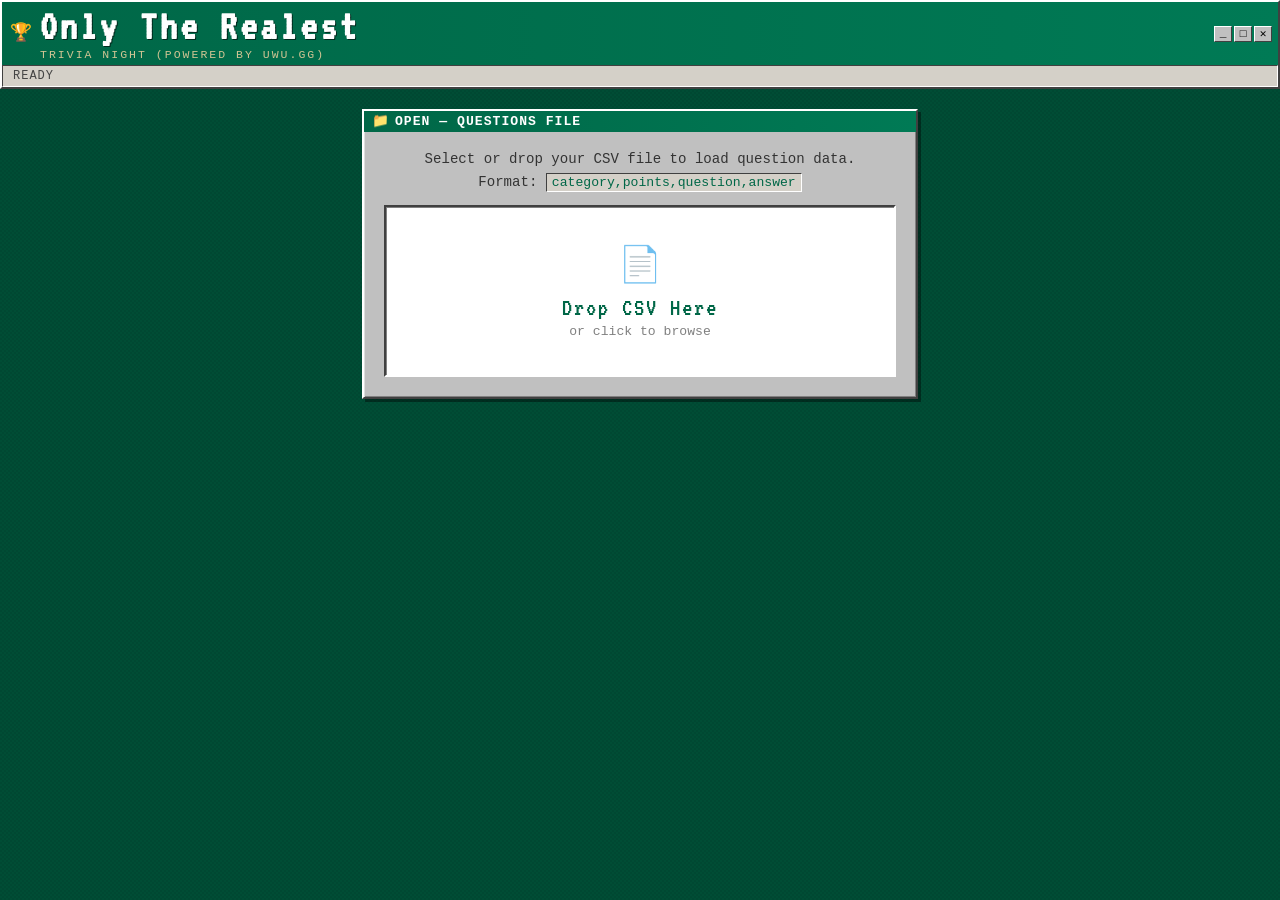
<file: jeopardy.html>
<!DOCTYPE html>
<html lang="en">
<head>
<meta charset="UTF-8">
<meta name="viewport" content="width=device-width, initial-scale=1.0">
<title>Point Collectors Trivia Night</title>
<link rel="icon" type="image/svg+xml" href="data:image/svg+xml,%3Csvg xmlns='http://www.w3.org/2000/svg' viewBox='0 0 32 32'%3E%3Crect width='32' height='32' fill='%23006747'/%3E%3Ctext x='16' y='19' font-family='serif' font-size='11' font-weight='bold' text-anchor='middle' fill='%23cfc493' transform='rotate(38,16,16)'%3EOTR%3C/text%3E%3C/svg%3E">
<link href="https://fonts.googleapis.com/css2?family=VT323&display=swap" rel="stylesheet">
<style>
/* ── DESIGN TOKENS ───────────────────────────────────── */
:root {
  /* Windows 95 grays */
  --g:      #c0c0c0;   /* base gray */
  --g-lo:   #d4d0c8;   /* light gray face */
  --g-hi:   #efefef;   /* hover highlight */
  --b-hi:   #ffffff;   /* bevel bright edge */
  --b-lo:   #404040;   /* bevel dark edge */
  --b-mhi:  #dfdfdf;   /* inner bevel bright */
  --b-mlo:  #808080;   /* inner bevel dark */

  /* USF accent palette */
  --usf-g:  #006747;   /* USF green */
  --usf-gm: #007a55;   /* USF green mid */
  --usf-gd: #004d35;   /* USF green dark (desktop) */
  --usf-au: #cfc493;   /* USF gold */
  --usf-ad: #9e8f50;   /* USF gold dark */

  /* Semantic */
  --black: #000000;
  --red:   #aa2020;
}

/* ── RESET ───────────────────────────────────────────── */
* { box-sizing: border-box; margin: 0; padding: 0; }
button { font-family: inherit; }

/* ── BODY / DESKTOP ──────────────────────────────────── */
body {
  background: var(--usf-gd);
  /* subtle desktop pattern */
  background-image:
    linear-gradient(45deg, rgba(0,0,0,0.06) 25%, transparent 25%),
    linear-gradient(-45deg, rgba(0,0,0,0.06) 25%, transparent 25%),
    linear-gradient(45deg, transparent 75%, rgba(0,0,0,0.06) 75%),
    linear-gradient(-45deg, transparent 75%, rgba(0,0,0,0.06) 75%);
  background-size: 4px 4px;
  background-position: 0 0, 0 2px, 2px -2px, -2px 0;
  font-family: 'Courier New', Courier, monospace;
  color: var(--black);
  min-height: 100vh;
  display: flex;
  flex-direction: column;
  align-items: center;
}

/* ── W95 BEVEL MIXINS (applied inline via shared props) ─ */
/* raised: light top-left, dark bottom-right */
.raised {
  border-width: 2px;
  border-style: solid;
  border-color: var(--b-hi) var(--b-lo) var(--b-lo) var(--b-hi);
  box-shadow: inset 1px 1px 0 var(--b-mhi), inset -1px -1px 0 var(--b-mlo);
}
/* sunken: dark top-left, light bottom-right */
.sunken {
  border-width: 2px;
  border-style: solid;
  border-color: var(--b-lo) var(--b-hi) var(--b-hi) var(--b-lo);
  box-shadow: inset 1px 1px 0 var(--b-mlo), inset -1px -1px 0 var(--b-mhi);
}

/* ── TITLE BAR (reusable) ────────────────────────────── */
.win-titlebar {
  background: linear-gradient(to right, var(--usf-g), var(--usf-gm));
  padding: 3px 4px 3px 8px;
  display: flex;
  align-items: center;
  gap: 6px;
  user-select: none;
  flex-shrink: 0;
}
.win-titlebar-icon { font-size: 0.85rem; line-height: 1; }
.win-titlebar-text {
  flex: 1;
  color: var(--b-hi);
  font-size: 0.82rem;
  font-weight: bold;
  letter-spacing: 1px;
  text-transform: uppercase;
  white-space: nowrap;
  overflow: hidden;
  text-overflow: ellipsis;
}
.win-btn {
  background: var(--g);
  border-width: 1px;
  border-style: solid;
  border-color: var(--b-hi) var(--b-lo) var(--b-lo) var(--b-hi);
  color: var(--black);
  font-family: 'Courier New', monospace;
  font-size: 0.7rem;
  font-weight: bold;
  width: 18px;
  height: 16px;
  cursor: pointer;
  display: flex;
  align-items: center;
  justify-content: center;
  padding: 0;
  flex-shrink: 0;
}
.win-btn:hover { background: var(--b-mhi); }
.win-btn:active {
  border-color: var(--b-lo) var(--b-hi) var(--b-hi) var(--b-lo);
}

/* ── WINDOW PANEL (for screens) ─────────────────────── */
.win-panel {
  background: var(--g);
  border-width: 2px;
  border-style: solid;
  border-color: var(--b-hi) var(--b-lo) var(--b-lo) var(--b-hi);
  box-shadow: inset 1px 1px 0 var(--b-mhi), inset -1px -1px 0 var(--b-mlo),
              3px 3px 0 rgba(0,0,0,0.4);
  width: 100%;
  overflow: hidden;
}
.win-body {
  padding: 16px 20px 20px;
  display: flex;
  flex-direction: column;
  align-items: center;
  gap: 12px;
  width: 100%;
}
.win-body > p {
  color: #333;
  font-size: 0.88rem;
  text-align: center;
  line-height: 1.6;
}
.win-body code {
  background: var(--g-lo);
  border-width: 1px;
  border-style: solid;
  border-color: var(--b-lo) var(--b-hi) var(--b-hi) var(--b-lo);
  padding: 1px 5px;
  font-family: 'Courier New', monospace;
  font-size: 0.82rem;
  color: var(--usf-g);
}

/* ── HEADER ─────────────────────────────────────────── */
header {
  width: 100%;
  flex-shrink: 0;
  /* outer window frame */
  border-width: 2px;
  border-style: solid;
  border-color: var(--b-hi) var(--b-lo) var(--b-lo) var(--b-hi);
  box-shadow: inset 1px 1px 0 var(--b-mhi), inset -1px -1px 0 var(--b-mlo);
  background: var(--g);
}
.header-titlebar {
  background: linear-gradient(to right, var(--usf-g), var(--usf-gm));
  padding: 4px 6px 4px 8px;
  display: flex;
  align-items: center;
  gap: 8px;
}
.header-titlebar-icon { font-size: 1.1rem; line-height: 1; }
.header-titlebar-text { flex: 1; }
.header-titlebar-text h1 {
  font-family: 'VT323', monospace;
  font-size: clamp(1.5rem, 5vw, 2.6rem);
  color: var(--b-hi);
  letter-spacing: 3px;
  text-shadow: 1px 1px 0 rgba(0,0,0,0.6);
  line-height: 1;
}
.header-titlebar-text p {
  font-size: 0.72rem;
  color: var(--usf-au);
  letter-spacing: 2px;
  text-transform: uppercase;
  line-height: 1.2;
}
.header-win-btns {
  display: flex;
  gap: 2px;
  align-items: center;
}
.header-status {
  background: var(--g-lo);
  border-width: 1px;
  border-style: solid;
  border-color: var(--b-lo) var(--b-hi) var(--b-hi) var(--b-lo);
  padding: 3px 10px;
  font-size: 0.75rem;
  color: #444;
  letter-spacing: 1px;
  text-transform: uppercase;
}

/* ── SCOREBOARD ─────────────────────────────────────── */
#scoreboard {
  display: none;
  width: 100%;
  background: var(--g);
  border-bottom: 2px solid var(--b-lo);
  border-top: 1px solid var(--b-mhi);
  padding: 8px 14px;
  justify-content: center;
  gap: 8px;
  flex-wrap: wrap;
  flex-shrink: 0;
}
#scoreboard.visible { display: flex; }

.score-chip {
  display: flex;
  flex-direction: column;
  align-items: center;
  background: var(--g-lo);
  padding: 6px 16px;
  min-width: 88px;
  /* raised */
  border-width: 2px;
  border-style: solid;
  border-color: var(--b-hi) var(--b-lo) var(--b-lo) var(--b-hi);
  box-shadow: inset 1px 1px 0 var(--b-mhi), inset -1px -1px 0 var(--b-mlo);
}
.score-chip.leader {
  background: #1a2200;
  border-color: var(--usf-au);
  box-shadow: 0 0 0 1px var(--usf-ad);
}
.score-chip .sc-name {
  font-size: 0.78rem;
  letter-spacing: 1px;
  color: var(--black);
  text-transform: uppercase;
  font-weight: bold;
}
.score-chip.leader .sc-name { color: var(--usf-au); }
.score-chip .sc-pts {
  font-family: 'VT323', monospace;
  font-size: 2.1rem;
  color: var(--usf-g);
  line-height: 1;
}
.score-chip.leader .sc-pts { color: var(--usf-au); }

/* ── SCREENS ─────────────────────────────────────────── */
.screen {
  display: none;
  flex-direction: column;
  align-items: center;
  padding: 20px 12px;
  width: 100%;
  gap: 0;
}
.screen.active { display: flex; }

/* ── CSV SCREEN ──────────────────────────────────────── */
#csv-screen { max-width: 580px; }

#drop-zone {
  width: 100%;
  background: #ffffff;
  /* sunken */
  border-width: 2px;
  border-style: solid;
  border-color: var(--b-lo) var(--b-hi) var(--b-hi) var(--b-lo);
  box-shadow: inset 1px 1px 0 var(--b-mlo);
  padding: 36px 24px;
  text-align: center;
  cursor: pointer;
  transition: background 0.08s;
}
#drop-zone:hover, #drop-zone.drag-over { background: #ecf5ec; }
.dz-icon { font-size: 2.2rem; margin-bottom: 8px; }
.dz-label {
  font-family: 'VT323', monospace;
  font-size: 1.6rem;
  letter-spacing: 2px;
  color: var(--usf-g);
  margin-bottom: 4px;
}
.dz-sub { color: var(--b-mlo); font-size: 0.82rem; }

#csv-error {
  width: 100%;
  display: none;
  color: var(--red);
  font-size: 0.82rem;
  background: #ffe8e8;
  border-width: 1px;
  border-style: solid;
  border-color: var(--b-lo) var(--b-hi) var(--b-hi) var(--b-lo);
  padding: 8px 12px;
}
#csv-preview {
  display: none;
  width: 100%;
  background: var(--g-lo);
  border-width: 1px;
  border-style: solid;
  border-color: var(--b-lo) var(--b-hi) var(--b-hi) var(--b-lo);
  padding: 10px 14px;
  text-align: left;
}
#csv-preview h3 {
  font-size: 0.8rem;
  font-weight: bold;
  letter-spacing: 1px;
  color: var(--usf-g);
  margin-bottom: 6px;
  text-transform: uppercase;
  border-bottom: 1px solid var(--b-mlo);
  padding-bottom: 4px;
}
.preview-stat { font-size: 0.82rem; color: #333; margin-bottom: 3px; }
.preview-stat span { color: var(--usf-g); font-weight: bold; }

/* ── SETUP SCREEN ────────────────────────────────────── */
#setup-screen { max-width: 480px; }
#player-list { width: 100%; display: flex; flex-direction: column; gap: 5px; }

.player-row {
  display: flex;
  gap: 5px;
  align-items: center;
  animation: slideIn 0.15s ease;
}
@keyframes slideIn {
  from { opacity: 0; transform: translateX(-6px); }
  to   { opacity: 1; transform: translateX(0); }
}
.player-input {
  flex: 1;
  background: #ffffff;
  border-width: 2px;
  border-style: solid;
  border-color: var(--b-lo) var(--b-hi) var(--b-hi) var(--b-lo);
  box-shadow: inset 1px 1px 0 var(--b-mlo);
  color: var(--black);
  font-family: 'Courier New', monospace;
  font-size: 0.95rem;
  padding: 5px 9px;
  outline: none;
}
.player-input:focus { outline: 1px dotted var(--usf-g); outline-offset: -3px; }
.player-input::placeholder { color: #aaa; }

.remove-btn {
  background: var(--g);
  border-width: 2px;
  border-style: solid;
  border-color: var(--b-hi) var(--b-lo) var(--b-lo) var(--b-hi);
  box-shadow: inset 1px 1px 0 var(--b-mhi), inset -1px -1px 0 var(--b-mlo);
  color: var(--black);
  font-family: 'Courier New', monospace;
  font-size: 0.85rem;
  width: 34px;
  height: 32px;
  cursor: pointer;
  flex-shrink: 0;
}
.remove-btn:hover { background: var(--g-hi); }
.remove-btn:active {
  border-color: var(--b-lo) var(--b-hi) var(--b-hi) var(--b-lo);
  box-shadow: inset 1px 1px 0 var(--b-mlo), inset -1px -1px 0 var(--b-mhi);
  padding-top: 1px;
  padding-left: 1px;
}

.action-row { display: flex; gap: 6px; flex-wrap: wrap; justify-content: center; }

/* ── BUTTONS ─────────────────────────────────────────── */
.btn {
  font-family: 'Courier New', monospace;
  font-size: 0.88rem;
  letter-spacing: 1px;
  padding: 5px 16px;
  min-width: 80px;
  background: var(--g);
  border-width: 2px;
  border-style: solid;
  border-color: var(--b-hi) var(--b-lo) var(--b-lo) var(--b-hi);
  box-shadow: inset 1px 1px 0 var(--b-mhi), inset -1px -1px 0 var(--b-mlo);
  cursor: pointer;
  text-transform: uppercase;
  color: var(--black);
  transition: background 0.05s;
}
.btn:hover:not(:disabled) { background: var(--g-hi); }
.btn:active:not(:disabled) {
  border-color: var(--b-lo) var(--b-hi) var(--b-hi) var(--b-lo);
  box-shadow: inset 1px 1px 0 var(--b-mlo), inset -1px -1px 0 var(--b-mhi);
  padding-top: 6px; padding-left: 17px; padding-bottom: 4px; padding-right: 15px;
}
.btn:disabled { color: var(--b-mlo); text-shadow: 1px 1px 0 var(--b-hi); cursor: default; }

.btn-gold  { background: var(--usf-au); }
.btn-gold:hover:not(:disabled) { background: #d8cc9a; }
.btn-ghost { background: var(--g); }
.btn-green { background: var(--usf-g); color: #ffffff; }
.btn-green:hover:not(:disabled) { background: var(--usf-gm); }
.btn-red   { background: #882020; color: #ffffff; }
.btn-red:hover:not(:disabled) { background: #aa2828; }
.btn-dim   { background: var(--g-lo); }
.btn-dd    { background: var(--usf-au); color: var(--black); }
.btn-swap  { background: #5a3a8a; color: #ffffff; }
.btn-swap:hover:not(:disabled) { background: #6a4a9a; }

/* ── FINAL CATEGORY BADGE ────────────────────────────── */
#final-badge {
  display: none;
  background: var(--usf-au);
  color: var(--black);
  font-size: 0.75rem;
  font-weight: bold;
  letter-spacing: 2px;
  text-transform: uppercase;
  padding: 3px 10px;
  border-width: 1px;
  border-style: solid;
  border-color: var(--b-hi) var(--b-lo) var(--b-lo) var(--b-hi);
  margin-bottom: 8px;
  text-align: center;
}

/* ── SWAP SECTION ────────────────────────────────────── */
#swap-section { display: none; }
#swap-player-btns {
  display: flex;
  flex-wrap: wrap;
  gap: 6px;
  justify-content: center;
  margin-bottom: 10px;
}
.swap-player-btn {
  font-family: 'Courier New', monospace;
  font-size: 0.85rem;
  letter-spacing: 1px;
  padding: 6px 16px;
  background: var(--g);
  border-width: 2px;
  border-style: solid;
  border-color: var(--b-hi) var(--b-lo) var(--b-lo) var(--b-hi);
  box-shadow: inset 1px 1px 0 var(--b-mhi), inset -1px -1px 0 var(--b-mlo);
  cursor: pointer;
  text-transform: uppercase;
  color: var(--black);
  min-width: 90px;
  text-align: center;
  line-height: 1.4;
}
.swap-player-btn:hover:not(:disabled) { background: var(--g-hi); }
.swap-player-btn.selected {
  background: #5a3a8a;
  color: #ffffff;
  border-color: var(--b-lo) var(--b-hi) var(--b-hi) var(--b-lo);
  box-shadow: inset 1px 1px 0 var(--b-mlo), inset -1px -1px 0 var(--b-mhi);
}
.swap-player-btn:disabled { color: var(--b-mlo); cursor: default; }
.swap-score {
  display: block;
  font-family: 'VT323', monospace;
  font-size: 1.3rem;
  color: var(--usf-g);
  line-height: 1;
}
.swap-player-btn.selected .swap-score { color: #caa0ff; }

/* ── BOARD ───────────────────────────────────────────── */
#board-container {
  display: none;
  width: 100%;
  max-width: 1400px;
  overflow-x: auto;
  flex-shrink: 0;
  padding: 12px 10px 30px;
}
#board-container.visible { display: block; }

/* board container styled as a window panel */
#board-window {
  background: var(--g);
  border-width: 2px;
  border-style: solid;
  border-color: var(--b-hi) var(--b-lo) var(--b-lo) var(--b-hi);
  box-shadow: inset 1px 1px 0 var(--b-mhi), inset -1px -1px 0 var(--b-mlo),
              3px 3px 0 rgba(0,0,0,0.4);
  overflow: hidden;
}
#board-toolbar {
  background: var(--g-lo);
  border-bottom: 1px solid var(--b-mlo);
  padding: 4px 8px;
  display: flex;
  justify-content: flex-end;
  gap: 6px;
  align-items: center;
}
#board-toolbar-label {
  flex: 1;
  font-size: 0.75rem;
  color: #555;
  letter-spacing: 1px;
  text-transform: uppercase;
}
#board-inner { padding: 8px; }
#board { display: grid; gap: 4px; min-width: 600px; }

.cat-header {
  background: var(--usf-g);
  border-width: 2px;
  border-style: solid;
  border-color: var(--usf-gm) #002e1e #002e1e var(--usf-gm);
  text-align: center;
  padding: 10px 4px;
  font-family: 'VT323', monospace;
  font-size: clamp(0.9rem, 1.5vw, 1.2rem);
  letter-spacing: 1px;
  color: var(--usf-au);
  text-shadow: 1px 1px 0 #000;
}
.cell {
  background: var(--usf-g);
  border-width: 3px;
  border-style: solid;
  border-color: var(--usf-gm) #002e1e #002e1e var(--usf-gm);
  text-align: center;
  padding: 18px 4px;
  font-family: 'VT323', monospace;
  font-size: clamp(1.2rem, 3vw, 2.2rem);
  color: var(--usf-au);
  text-shadow: 1px 1px 0 #000;
  cursor: pointer;
  letter-spacing: 1px;
  user-select: none;
  transition: background 0.06s;
}
.cell:hover:not(.done) {
  background: #004d35;
  border-color: #002e1e var(--usf-gm) var(--usf-gm) #002e1e; /* pressed */
}
.cell.done {
  background: var(--b-mlo);
  border-color: var(--b-lo) var(--b-mhi) var(--b-mhi) var(--b-lo);
  color: var(--g);
  text-shadow: 1px 1px 0 var(--b-lo);
  cursor: pointer;
  opacity: 0.65;
}
.cell.done:hover {
  background: #9a9090;
  opacity: 0.8;
}

/* ── MODAL ───────────────────────────────────────────── */
#modal-overlay {
  display: none;
  position: fixed;
  inset: 0;
  /* W95-style stipple dimming */
  background-color: transparent;
  background-image:
    linear-gradient(45deg, rgba(0,0,0,0.55) 25%, transparent 25%),
    linear-gradient(-45deg, rgba(0,0,0,0.55) 25%, transparent 25%),
    linear-gradient(45deg, transparent 75%, rgba(0,0,0,0.55) 75%),
    linear-gradient(-45deg, transparent 75%, rgba(0,0,0,0.55) 75%);
  background-size: 2px 2px;
  background-position: 0 0, 0 1px, 1px -1px, -1px 0;
  z-index: 100;
  align-items: center;
  justify-content: center;
  padding: 20px;
}
#modal-overlay.open { display: flex; }

#modal {
  background: var(--g);
  border-width: 2px;
  border-style: solid;
  border-color: var(--b-hi) var(--b-lo) var(--b-lo) var(--b-hi);
  box-shadow: inset 1px 1px 0 var(--b-mhi), inset -1px -1px 0 var(--b-mlo),
              4px 4px 0 rgba(0,0,0,0.5);
  max-width: 640px;
  width: 100%;
  max-height: 90vh;
  overflow: hidden;
  display: flex;
  flex-direction: column;
}

#modal-titlebar {
  background: linear-gradient(to right, var(--usf-g), var(--usf-gm));
  padding: 3px 4px 3px 8px;
  display: flex;
  align-items: center;
  gap: 6px;
  flex-shrink: 0;
}
#modal-title {
  flex: 1;
  color: #ffffff;
  font-size: 0.8rem;
  font-weight: bold;
  letter-spacing: 1px;
  text-transform: uppercase;
  white-space: nowrap;
  overflow: hidden;
  text-overflow: ellipsis;
}
#modal-close-btn {
  background: var(--g);
  border-width: 1px;
  border-style: solid;
  border-color: var(--b-hi) var(--b-lo) var(--b-lo) var(--b-hi);
  color: var(--black);
  font-family: 'Courier New', monospace;
  font-size: 0.68rem;
  font-weight: bold;
  width: 18px;
  height: 16px;
  cursor: pointer;
  display: flex;
  align-items: center;
  justify-content: center;
  padding: 0;
  flex-shrink: 0;
}
#modal-close-btn:hover { background: var(--b-mhi); }
#modal-close-btn:active {
  border-color: var(--b-lo) var(--b-hi) var(--b-hi) var(--b-lo);
}

#modal-body {
  padding: 20px 24px 20px;
  overflow-y: auto;
  flex: 1;
  text-align: center;
}

/* ── DD SECTION ─────────────────────────────────────── */
#dd-section { display: none; }
#dd-banner {
  font-family: 'VT323', monospace;
  font-size: clamp(2.5rem, 9vw, 4.8rem);
  color: var(--usf-au);
  letter-spacing: 4px;
  text-shadow: 2px 2px 0 #000, -1px -1px 0 var(--usf-ad);
  line-height: 1;
  margin-bottom: 2px;
}
#dd-cat {
  font-size: 0.75rem;
  font-weight: bold;
  letter-spacing: 3px;
  color: var(--usf-g);
  margin-bottom: 18px;
  text-transform: uppercase;
}
.sublabel {
  font-size: 0.73rem;
  letter-spacing: 2px;
  color: var(--b-mlo);
  margin-bottom: 8px;
  text-transform: uppercase;
}
#dd-player-btns {
  display: flex;
  flex-wrap: wrap;
  gap: 5px;
  justify-content: center;
  margin-bottom: 16px;
}
.dd-player-btn {
  font-family: 'Courier New', monospace;
  font-size: 0.88rem;
  letter-spacing: 1px;
  padding: 5px 16px;
  background: var(--g);
  border-width: 2px;
  border-style: solid;
  border-color: var(--b-hi) var(--b-lo) var(--b-lo) var(--b-hi);
  box-shadow: inset 1px 1px 0 var(--b-mhi), inset -1px -1px 0 var(--b-mlo);
  cursor: pointer;
  text-transform: uppercase;
}
.dd-player-btn:hover { background: var(--g-hi); }
.dd-player-btn.selected {
  background: var(--usf-au);
  border-color: var(--b-lo) var(--b-hi) var(--b-hi) var(--b-lo);
  box-shadow: inset 1px 1px 0 var(--b-mlo), inset -1px -1px 0 var(--b-mhi);
}

#dd-wager-section { display: none; margin-bottom: 16px; }
#dd-wager-range { color: var(--b-mlo); font-size: 0.78rem; margin-bottom: 8px; }
#dd-wager-input {
  background: #ffffff;
  border-width: 2px;
  border-style: solid;
  border-color: var(--b-lo) var(--b-hi) var(--b-hi) var(--b-lo);
  box-shadow: inset 1px 1px 0 var(--b-mlo);
  color: var(--usf-g);
  font-family: 'VT323', monospace;
  font-size: 2.8rem;
  padding: 4px 14px;
  outline: none;
  text-align: center;
  width: 180px;
  letter-spacing: 2px;
}
#dd-wager-input:focus { outline: 1px dotted var(--usf-g); outline-offset: -3px; }
#dd-confirm-area { margin-top: 12px; }

/* ── QUESTION SECTION ───────────────────────────────── */
#question-section { display: none; }

/* horizontal divider (W95 style) */
.win-divider {
  width: 100%;
  height: 0;
  border-top: 1px solid var(--b-mlo);
  border-bottom: 1px solid var(--b-hi);
  margin: 10px 0;
}

#modal-category {
  font-size: 0.72rem;
  font-weight: bold;
  letter-spacing: 3px;
  color: var(--usf-g);
  margin-bottom: 2px;
  text-transform: uppercase;
}
#modal-points {
  font-family: 'VT323', monospace;
  font-size: 3.2rem;
  color: var(--usf-au);
  text-shadow: 1px 1px 0 var(--b-lo);
  margin-bottom: 14px;
  line-height: 1;
}
#modal-question {
  font-size: clamp(1rem, 2.5vw, 1.35rem);
  font-weight: bold;
  line-height: 1.55;
  margin-bottom: 18px;
  color: var(--black);
  min-height: 50px;
}
.answer-label {
  font-size: 0.7rem;
  letter-spacing: 2px;
  color: var(--b-mlo);
  text-transform: uppercase;
  margin-bottom: 4px;
  text-align: left;
  width: 100%;
}
#modal-answer {
  background: #ffffff;
  border-width: 2px;
  border-style: solid;
  border-color: var(--b-lo) var(--b-hi) var(--b-hi) var(--b-lo);
  box-shadow: inset 1px 1px 0 var(--b-mlo);
  padding: 10px 14px;
  font-size: 1rem;
  font-weight: bold;
  color: var(--usf-g);
  margin-bottom: 14px;
  display: none;
  line-height: 1.5;
  text-align: left;
  width: 100%;
}

#point-assign {
  display: none;
  flex-direction: column;
  align-items: center;
  gap: 7px;
  margin-bottom: 14px;
}
#point-assign.visible { display: flex; }
#player-btns { display: flex; flex-wrap: wrap; gap: 5px; justify-content: center; }

.player-award-btn {
  font-family: 'Courier New', monospace;
  font-size: 0.88rem;
  letter-spacing: 1px;
  padding: 5px 16px;
  background: var(--g);
  border-width: 2px;
  border-style: solid;
  border-color: var(--b-hi) var(--b-lo) var(--b-lo) var(--b-hi);
  box-shadow: inset 1px 1px 0 var(--b-mhi), inset -1px -1px 0 var(--b-mlo);
  cursor: pointer;
  text-transform: uppercase;
  color: var(--black);
  transition: background 0.05s;
}
.player-award-btn:hover:not(:disabled) { background: var(--g-hi); }
.player-award-btn.selected {
  background: var(--usf-au);
  border-color: var(--b-lo) var(--b-hi) var(--b-hi) var(--b-lo);
  box-shadow: inset 1px 1px 0 var(--b-mlo), inset -1px -1px 0 var(--b-mhi);
}
.player-award-btn.dd-wagered {
  background: var(--usf-au);
  border-color: var(--b-lo) var(--b-hi) var(--b-hi) var(--b-lo);
  box-shadow: inset 1px 1px 0 var(--b-mlo), inset -1px -1px 0 var(--b-mhi);
  cursor: default;
}
.player-award-btn:disabled { color: var(--b-mlo); cursor: default; }

#modal-actions { display: flex; gap: 6px; justify-content: center; flex-wrap: wrap; margin-top: 4px; }

/* ── MODAL IMAGES ────────────────────────────────────── */
.modal-img {
  max-width: 100%;
  max-height: 280px;
  object-fit: contain;
  display: block;
  margin: 10px auto 0;
  background: #ffffff;
  /* W95 sunken picture-frame border */
  border-width: 2px;
  border-style: solid;
  border-color: var(--b-lo) var(--b-hi) var(--b-hi) var(--b-lo);
  box-shadow: inset 1px 1px 0 var(--b-mlo);
}
.modal-img-err {
  margin: 10px auto 0;
  padding: 8px 12px;
  font-size: 0.8rem;
  color: var(--red);
  background: #ffe8e8;
  border-width: 1px;
  border-style: solid;
  border-color: var(--b-lo) var(--b-hi) var(--b-hi) var(--b-lo);
  text-align: left;
}

/* ── RESET OVERLAY ───────────────────────────────────── */
#reset-overlay {
  display: none;
  position: fixed;
  inset: 0;
  background-color: transparent;
  background-image:
    linear-gradient(45deg, rgba(0,0,0,0.55) 25%, transparent 25%),
    linear-gradient(-45deg, rgba(0,0,0,0.55) 25%, transparent 25%),
    linear-gradient(45deg, transparent 75%, rgba(0,0,0,0.55) 75%),
    linear-gradient(-45deg, transparent 75%, rgba(0,0,0,0.55) 75%);
  background-size: 2px 2px;
  background-position: 0 0, 0 1px, 1px -1px, -1px 0;
  z-index: 200;
  align-items: center;
  justify-content: center;
  padding: 20px;
}
#reset-overlay.open { display: flex; }
#reset-modal {
  background: var(--g);
  border-width: 2px;
  border-style: solid;
  border-color: var(--b-hi) var(--b-lo) var(--b-lo) var(--b-hi);
  box-shadow: inset 1px 1px 0 var(--b-mhi), inset -1px -1px 0 var(--b-mlo),
              4px 4px 0 rgba(0,0,0,0.5);
  max-width: 420px;
  width: 100%;
}
#reset-modal .win-titlebar {
  background: linear-gradient(to right, #882020, #aa2828);
}
#reset-body {
  padding: 18px 22px 20px;
  display: flex;
  flex-direction: column;
  gap: 12px;
  text-align: center;
}
#reset-info {
  font-size: 0.8rem;
  color: #555;
  letter-spacing: 1px;
  text-transform: uppercase;
}
#reset-info strong { color: var(--usf-g); text-transform: none; }
#reset-what {
  background: var(--g-lo);
  border-width: 1px;
  border-style: solid;
  border-color: var(--b-lo) var(--b-hi) var(--b-hi) var(--b-lo);
  padding: 10px 14px;
  font-size: 0.9rem;
  text-align: left;
  line-height: 1.6;
}
#reset-what strong { color: var(--usf-g); }
#reset-actions { display: flex; gap: 6px; justify-content: center; }

/* ── CLIPPY ───────────────────────────────────────── */
#clippy-wrap {
  position: fixed;
  bottom: 14px;
  left: 14px;
  z-index: 9999;
  display: flex;
  flex-direction: column;
  align-items: flex-start;
  gap: 4px;
  pointer-events: none;
  opacity: 0;
  transform: translateY(16px);
  transition: opacity 0.25s ease, transform 0.25s ease;
}
#clippy-wrap.visible {
  opacity: 1;
  transform: translateY(0);
  pointer-events: auto;
}
#clippy-wrap.visible svg {
  animation: clippy-bounce 4s ease-in-out infinite;
}
@keyframes clippy-bounce {
  0%, 55%, 100% { transform: translateY(0); }
  60%           { transform: translateY(-10px); }
  65%           { transform: translateY(0); }
  70%           { transform: translateY(-6px); }
  75%           { transform: translateY(0); }
}
#clippy-bubble {
  background: #ffffcc;
  border: 2px solid #000;
  padding: 6px 8px;
  font-family: 'Courier New', monospace;
  font-size: 11px;
  max-width: 155px;
  line-height: 1.4;
  box-shadow: 2px 2px 0 #808080;
  position: relative;
}
#clippy-bubble::after {
  content: '';
  position: absolute;
  bottom: -9px;
  left: 24px;
  border-width: 5px 5px 0;
  border-style: solid;
  border-color: #000 transparent transparent;
}
#clippy-bubble::before {
  content: '';
  position: absolute;
  bottom: -6px;
  left: 25px;
  border-width: 4px 4px 0;
  border-style: solid;
  border-color: #ffffcc transparent transparent;
  z-index: 1;
}

/* ── RESUME PANEL ────────────────────────────────────── */
#resume-panel {
  display: none;
  max-width: 560px;
  width: 100%;
  margin-bottom: 8px;
}
#resume-panel.visible { display: block; }
#resume-scores {
  display: flex;
  flex-wrap: wrap;
  gap: 6px;
  justify-content: center;
  padding: 10px 14px 4px;
}
#resume-meta {
  font-size: 0.75rem;
  color: #555;
  letter-spacing: 1px;
  text-transform: uppercase;
  text-align: center;
  padding: 2px 14px 8px;
}
#resume-actions {
  display: flex;
  gap: 6px;
  justify-content: center;
  padding: 0 14px 14px;
}
.resume-chip {
  background: var(--g-lo);
  padding: 4px 14px;
  border-width: 2px;
  border-style: solid;
  border-color: var(--b-hi) var(--b-lo) var(--b-lo) var(--b-hi);
  box-shadow: inset 1px 1px 0 var(--b-mhi), inset -1px -1px 0 var(--b-mlo);
  text-align: center;
  min-width: 80px;
}
.resume-chip .rc-name {
  font-size: 0.72rem;
  font-weight: bold;
  letter-spacing: 1px;
  text-transform: uppercase;
}
.resume-chip .rc-score {
  font-family: 'VT323', monospace;
  font-size: 1.6rem;
  color: var(--usf-g);
  line-height: 1;
}
</style>
</head>
<body>

<!-- ── APP WINDOW HEADER ── -->
<header>
  <div class="header-titlebar">
    <span class="header-titlebar-icon">🏆</span>
    <div class="header-titlebar-text">
      <h1>Only The Realest</h1>
      <p>Trivia Night (powered by uwu.gg)</p>
    </div>
    <div class="header-win-btns">
      <button class="win-btn" title="Minimize">_</button>
      <button class="win-btn" id="maximize-btn" title="Maximize" onclick="toggleFullscreen()">□</button>
      <button class="win-btn" title="Close" onclick="if(confirm('Exit?'))window.close()">✕</button>
    </div>
  </div>
  <div class="header-status" id="header-status">Ready</div>
</header>

<!-- ── SCOREBOARD ── -->
<div id="scoreboard"></div>

<!-- ── CSV LOAD SCREEN ── -->
<div id="csv-screen" class="screen active">

  <!-- Resume saved game panel (shown only when a save exists) -->
  <div id="resume-panel" class="win-panel">
    <div class="win-titlebar" style="background:linear-gradient(to right,#5a3a8a,#7a5aaa)">
      <span class="win-titlebar-icon">💾</span>
      <span class="win-titlebar-text">Resume Saved Game</span>
    </div>
    <div id="resume-scores"></div>
    <div id="resume-meta"></div>
    <div id="resume-actions">
      <button class="btn btn-green" onclick="resumeGame()">&#9654; Resume</button>
      <button class="btn btn-dim" onclick="discardSave()">Discard Save</button>
    </div>
  </div>

  <div class="win-panel" style="max-width:560px">
    <div class="win-titlebar">
      <span class="win-titlebar-icon">📁</span>
      <span class="win-titlebar-text">Open — Questions File</span>
    </div>
    <div class="win-body">
      <p>Select or drop your CSV file to load question data.<br>
         Format: <code>category,points,question,answer</code></p>
      <div id="drop-zone" onclick="document.getElementById('csv-file-input').click()">
        <div class="dz-icon">📄</div>
        <div class="dz-label">Drop CSV Here</div>
        <div class="dz-sub">or click to browse</div>
      </div>
      <input type="file" id="csv-file-input" accept=".csv,text/csv" style="display:none"
             onchange="handleFileSelect(event)">
      <div id="csv-error"></div>
      <div id="csv-preview"></div>
      <button class="btn btn-gold" id="csv-continue-btn" style="display:none" onclick="showSetup()">
        Continue &rarr;
      </button>
    </div>
  </div>
</div>

<!-- ── PLAYER SETUP SCREEN ── -->
<div id="setup-screen" class="screen">
  <div class="win-panel" style="max-width:460px">
    <div class="win-titlebar">
      <span class="win-titlebar-icon">👤</span>
      <span class="win-titlebar-text">Player Setup</span>
    </div>
    <div class="win-body">
      <p>Enter each player's name, then start the game.</p>
      <div id="player-list"></div>
      <div class="action-row">
        <button class="btn btn-ghost" onclick="addPlayerRow()">+ Add Player</button>
        <button class="btn btn-gold" id="start-btn" onclick="startGame()" disabled>Start Game</button>
      </div>
    </div>
  </div>
</div>

<!-- ── GAME BOARD ── -->
<div id="board-container">
  <div id="board-window">
    <div class="win-titlebar">
      <span class="win-titlebar-icon">🎯</span>
      <span class="win-titlebar-text">Game Board</span>
      <button class="win-btn btn-ghost" style="width:auto;padding:0 8px;font-size:0.7rem;letter-spacing:1px;text-transform:uppercase;height:16px;"
              onclick="newGame()">New Game</button>
    </div>
    <div id="board-inner">
      <div id="board"></div>
    </div>
  </div>
</div>

<!-- ── MODAL ── -->
<div id="modal-overlay">
  <div id="modal">
    <div id="modal-titlebar">
      <span id="modal-title">Point Collectors</span>
      <button id="modal-close-btn" onclick="closeModal()">✕</button>
    </div>
    <div id="modal-body">

      <!-- Daily Double: pick wagering player + wager -->
      <div id="dd-section">
        <div id="dd-banner">Daily Double!</div>
        <div id="dd-cat"></div>
        <div class="sublabel">Who is wagering?</div>
        <div id="dd-player-btns"></div>
        <div id="dd-wager-section">
          <div class="sublabel">Enter wager</div>
          <div id="dd-wager-range"></div>
          <input type="number" id="dd-wager-input" placeholder="0" oninput="checkWagerValid()">
          <div id="dd-confirm-area">
            <button class="btn btn-dd" id="dd-confirm-btn" disabled onclick="confirmDDWager()">
              Confirm Wager
            </button>
          </div>
        </div>
      </div>

      <!-- Question + answer reveal -->
      <div id="question-section">
        <div id="modal-category"></div>
        <div id="modal-points"></div>
        <div id="final-badge">&#11088; Final Category Question</div>
        <div class="win-divider"></div>
        <div id="modal-question"></div>
        <div class="answer-label" id="answer-label" style="display:none">Answer</div>
        <div id="modal-answer"></div>
        <div id="point-assign">
          <div class="sublabel" id="point-assign-label">Award points to</div>
          <div id="player-btns"></div>
        </div>
        <div id="swap-section">
          <div class="win-divider"></div>
          <div class="sublabel" style="margin-bottom:10px">Select two players to swap scores</div>
          <div id="swap-player-btns"></div>
        </div>
        <div id="modal-actions"></div>
      </div>

    </div>
  </div>
</div>

<!-- ── RESET MODAL ── -->
<div id="reset-overlay">
  <div id="reset-modal">
    <div class="win-titlebar">
      <span class="win-titlebar-icon">↩</span>
      <span class="win-titlebar-text">Reset Question</span>
      <button class="win-btn" onclick="closeResetModal()">✕</button>
    </div>
    <div id="reset-body">
      <div id="reset-info"></div>
      <div id="reset-what"></div>
      <div id="reset-actions">
        <button class="btn btn-red" onclick="confirmReset()">↩ Reset</button>
        <button class="btn btn-dim" onclick="closeResetModal()">Cancel</button>
      </div>
    </div>
  </div>
</div>

<script>
// ── STATE ─────────────────────────────────────────────
let questions = [];
let categories = [];
let byCategory = {};
let done = new Set();
let dailyDoubles = new Set();

let currentKey = null;
let currentPoints = 0;
let isDailyDouble = false;
let currentWager = 0;
let currentWagerPlayerIdx = null;

let players = [];
let selectedPlayer = null;
let isFinalInCategory = false;
let swapPlayers = new Set();
let history = [];
let resetTargetKey = null;

// ── CSV PARSING ───────────────────────────────────────
function parseCSVRow(line) {
  const fields = [];
  let cur = '';
  let inQ = false;
  for (let i = 0; i < line.length; i++) {
    const c = line[i];
    if (c === '"') {
      if (inQ && line[i + 1] === '"') { cur += '"'; i++; }
      else inQ = !inQ;
    } else if (c === ',' && !inQ) {
      fields.push(cur); cur = '';
    } else {
      cur += c;
    }
  }
  fields.push(cur);
  return fields;
}

function parseCSV(text) {
  const lines = text.replace(/\r\n/g, '\n').replace(/\r/g, '\n').split('\n');
  const result = [];
  for (let i = 0; i < lines.length; i++) {
    const line = lines[i].trim();
    if (!line) continue;
    const f = parseCSVRow(line);
    if (f.length < 3) continue;
    const cat = f[0].trim();
    if (i === 0 && cat.toLowerCase() === 'category') continue;
    const pts = parseInt(f[1].trim().replace(/[^0-9]/g, ''), 10);
    const question = f[2].trim();
    const answer = (f[3] || '').trim() || null;
    const question_image = (f[4] || '').trim() || null;
    const answer_image   = (f[5] || '').trim() || null;
    if (!cat || isNaN(pts) || !question) continue;
    result.push({ category: cat, points: pts, question, answer, question_image, answer_image });
  }
  return result;
}

// ── CSV LOAD UI ───────────────────────────────────────
const dropZone = document.getElementById('drop-zone');
dropZone.addEventListener('dragover', e => { e.preventDefault(); dropZone.classList.add('drag-over'); });
dropZone.addEventListener('dragleave', () => dropZone.classList.remove('drag-over'));
dropZone.addEventListener('drop', e => {
  e.preventDefault();
  dropZone.classList.remove('drag-over');
  const file = e.dataTransfer.files[0];
  if (file) loadFile(file);
});

function handleFileSelect(e) {
  const file = e.target.files[0];
  if (file) loadFile(file);
}

function loadFile(file) {
  const reader = new FileReader();
  reader.onload = e => processCSV(e.target.result, file.name);
  reader.readAsText(file);
}

function processCSV(text, filename) {
  const errEl = document.getElementById('csv-error');
  const previewEl = document.getElementById('csv-preview');
  const continueBtn = document.getElementById('csv-continue-btn');
  errEl.style.display = 'none';

  let parsed;
  try { parsed = parseCSV(text); }
  catch (err) {
    showCSVError('Parse error: ' + err.message);
    previewEl.style.display = 'none';
    continueBtn.style.display = 'none';
    return;
  }

  if (parsed.length === 0) {
    showCSVError('No valid rows found. Expected: category,points,question,answer');
    previewEl.style.display = 'none';
    continueBtn.style.display = 'none';
    return;
  }

  questions = parsed;
  const cats = [...new Set(parsed.map(q => q.category))];
  const minPts = Math.min(...parsed.map(q => q.points));
  const maxPts = Math.max(...parsed.map(q => q.points));

  const withImages = parsed.filter(q => q.question_image || q.answer_image).length;
  previewEl.innerHTML = `
    <h3>Loaded: ${esc(filename)}</h3>
    <div class="preview-stat">Questions: <span>${parsed.length}</span></div>
    <div class="preview-stat">Categories (${cats.length}): <span>${cats.map(esc).join(', ')}</span></div>
    <div class="preview-stat">Point range: <span>$${minPts} &ndash; $${maxPts}</span></div>
    ${withImages ? `<div class="preview-stat">Images: <span>${withImages} question${withImages !== 1 ? 's' : ''}</span></div>` : ''}
  `;
  previewEl.style.display = 'block';
  continueBtn.style.display = 'inline-block';

  dropZone.querySelector('.dz-icon').textContent = '✅';
  dropZone.querySelector('.dz-label').textContent = esc(filename);
  dropZone.querySelector('.dz-sub').textContent = 'Click to choose a different file';
  setStatus('File loaded: ' + esc(filename));
}

function showCSVError(msg) {
  const el = document.getElementById('csv-error');
  el.textContent = msg;
  el.style.display = 'block';
}

function showSetup() {
  setScreen('csv-screen', false);
  setScreen('setup-screen', true);
  if (document.querySelectorAll('.player-row').length === 0) {
    addPlayerRow(); addPlayerRow(); addPlayerRow(); addPlayerRow();
  }
  setStatus('Player setup');
}

// ── PLAYER SETUP ──────────────────────────────────────
function addPlayerRow() {
  const list = document.getElementById('player-list');
  const row = document.createElement('div');
  row.className = 'player-row';
  row.innerHTML = `
    <input class="player-input" type="text" placeholder="Player name..." maxlength="20"
      oninput="checkStartable()" onkeydown="if(event.key==='Enter') addPlayerRow()">
    <button class="remove-btn" onclick="this.closest('.player-row').remove(); checkStartable()">✕</button>
  `;
  list.appendChild(row);
  row.querySelector('input').focus();
  checkStartable();
}

function checkStartable() {
  const any = [...document.querySelectorAll('.player-input')].some(i => i.value.trim());
  document.getElementById('start-btn').disabled = !any;
}

function startGame() {
  const names = [...document.querySelectorAll('.player-input')]
    .map(i => i.value.trim()).filter(Boolean);
  if (!names.length) return;

  players = names.map(name => ({ name, score: 0 }));
  done = new Set();
  history = [];

  categories = [...new Set(questions.map(q => q.category))];
  byCategory = {};
  categories.forEach(c => {
    byCategory[c] = questions
      .filter(q => q.category === c)
      .sort((a, b) => a.points - b.points);
  });

  assignDailyDoubles();

  setScreen('setup-screen', false);
  document.getElementById('board-container').classList.add('visible');
  document.getElementById('scoreboard').classList.add('visible');
  renderScoreboard();
  buildBoard();
  saveState();
  setStatus('Game in progress — ' + names.join(', '));
}

function newGame() {
  if (!confirm('Start a new game? This will reset all scores and return to the file loader.')) return;
  clearSave();
  done = new Set();
  history = [];
  players = [];
  questions = [];
  document.getElementById('player-list').innerHTML = '';
  document.getElementById('board-container').classList.remove('visible');
  document.getElementById('scoreboard').classList.remove('visible');
  // Reset drop zone
  document.getElementById('drop-zone').querySelector('.dz-icon').textContent = '📄';
  document.getElementById('drop-zone').querySelector('.dz-label').textContent = 'Drop CSV Here';
  document.getElementById('drop-zone').querySelector('.dz-sub').textContent = 'or click to browse';
  document.getElementById('csv-preview').style.display = 'none';
  document.getElementById('csv-continue-btn').style.display = 'none';
  document.getElementById('csv-error').style.display = 'none';
  document.getElementById('csv-file-input').value = '';
  document.getElementById('resume-panel').classList.remove('visible');
  setScreen('csv-screen', true);
  setStatus('Ready');
}

// ── SCOREBOARD ────────────────────────────────────────
function renderScoreboard() {
  const maxScore = Math.max(...players.map(p => p.score));
  document.getElementById('scoreboard').innerHTML = players.map(p => `
    <div class="score-chip ${p.score === maxScore && maxScore > 0 ? 'leader' : ''}">
      <span class="sc-name">${esc(p.name)}</span>
      <span class="sc-pts">${p.score}</span>
    </div>
  `).join('');
}

// ── DAILY DOUBLES ─────────────────────────────────────
function shuffle(arr) {
  const a = [...arr];
  for (let i = a.length - 1; i > 0; i--) {
    const j = Math.floor(Math.random() * (i + 1));
    [a[i], a[j]] = [a[j], a[i]];
  }
  return a;
}

function assignDailyDoubles() {
  dailyDoubles = new Set();
  const ddCount = Math.floor(categories.length / 2);
  shuffle(categories).slice(0, ddCount).forEach(cat => {
    const rowIdx = Math.floor(Math.random() * byCategory[cat].length);
    dailyDoubles.add(`${cat}|||${rowIdx}`);
  });
}

// ── BOARD ─────────────────────────────────────────────
function buildBoard() {
  const board = document.getElementById('board');
  board.innerHTML = '';
  board.style.gridTemplateColumns = `repeat(${categories.length}, 1fr)`;

  categories.forEach(cat => {
    const h = document.createElement('div');
    h.className = 'cat-header';
    h.textContent = cat;
    board.appendChild(h);
  });

  const maxQ = Math.max(...categories.map(c => byCategory[c].length));
  for (let row = 0; row < maxQ; row++) {
    categories.forEach(cat => {
      const cell = document.createElement('div');
      const qs = byCategory[cat];
      if (row < qs.length) {
        const q = qs[row];
        const key = `${cat}|||${row}`;
        const isDone = done.has(key);
        const isDD = dailyDoubles.has(key);
        cell.className = 'cell' + (isDone ? ' done' : '');
        cell.textContent = isDone ? '✓' : `$${q.points}`;
        if (isDone) {
          cell.onclick = () => openResetModal(key);
          cell.title = 'Click to reset this question';
        } else {
          cell.onclick = () => openModal(cat, row, key, q.points, isDD);
        }
      } else {
        cell.className = 'cell done';
        cell.style.opacity = '0';
        cell.style.pointerEvents = 'none';
      }
      board.appendChild(cell);
    });
  }
}

// ── MODAL ─────────────────────────────────────────────
function openModal(cat, idx, key, pts, isDD) {
  hideClippy();
  currentKey = key;
  currentPoints = pts;
  isDailyDouble = isDD;
  selectedPlayer = null;
  currentWager = 0;
  currentWagerPlayerIdx = null;
  swapPlayers = new Set();
  // Final question = every other question in this category is already done
  isFinalInCategory = byCategory[cat].every((q, i) => i === idx || done.has(`${cat}|||${i}`));

  document.getElementById('modal-overlay').classList.add('open');

  if (isDD) {
    showDDPhase(cat);
  } else {
    showQuestion();
  }
}

function showDDPhase(cat) {
  document.getElementById('modal-title').textContent = 'Daily Double!';
  document.getElementById('dd-section').style.display = 'block';
  document.getElementById('question-section').style.display = 'none';
  document.getElementById('dd-cat').textContent = cat.toUpperCase();
  document.getElementById('dd-wager-section').style.display = 'none';
  document.getElementById('dd-confirm-btn').disabled = true;

  document.getElementById('dd-player-btns').innerHTML = players.map((p, i) =>
    `<button class="dd-player-btn" id="dd-pb-${i}" onclick="selectDDPlayer(${i})">${esc(p.name)}</button>`
  ).join('');
}

function selectDDPlayer(idx) {
  document.querySelectorAll('.dd-player-btn').forEach(b => b.classList.remove('selected'));
  document.getElementById(`dd-pb-${idx}`).classList.add('selected');
  currentWagerPlayerIdx = idx;

  const score = players[idx].score;
  const max = Math.max(score, 1);
  document.getElementById('dd-wager-range').textContent =
    `Enter $1 – $${max}  (current score: $${score})`;

  const inp = document.getElementById('dd-wager-input');
  inp.min = 1;
  inp.max = max;
  inp.value = '';
  document.getElementById('dd-confirm-btn').disabled = true;
  document.getElementById('dd-wager-section').style.display = 'block';
  inp.focus();
}

function checkWagerValid() {
  const inp = document.getElementById('dd-wager-input');
  const val = parseInt(inp.value, 10);
  document.getElementById('dd-confirm-btn').disabled =
    isNaN(val) || val < +inp.min || val > +inp.max;
}

function confirmDDWager() {
  currentWager = parseInt(document.getElementById('dd-wager-input').value, 10);
  showQuestion();
}

function showQuestion() {
  const [cat] = currentKey.split('|||');
  const [, idxStr] = currentKey.split('|||');
  const q = byCategory[cat][+idxStr];

  document.getElementById('modal-title').textContent = cat.toUpperCase();
  document.getElementById('dd-section').style.display = 'none';
  document.getElementById('question-section').style.display = 'block';

  document.getElementById('modal-category').textContent = cat.toUpperCase();

  if (isDailyDouble) {
    document.getElementById('modal-points').innerHTML =
      `<span style="font-family:'VT323',monospace;color:var(--usf-au)">DAILY DOUBLE</span><br>` +
      `<span style="font-size:1.1rem;font-family:'Courier New',monospace;color:var(--usf-g)">` +
      `Wager: $${currentWager}</span>`;
  } else {
    document.getElementById('modal-points').textContent = `$${currentPoints}`;
  }

  document.getElementById('final-badge').style.display = isFinalInCategory && !isDailyDouble ? 'block' : 'none';
  document.getElementById('modal-question').innerHTML =
    (q.question ? `<span>${esc(q.question)}</span>` : '') +
    (q.question_image ? renderImg(q.question_image) : '');
  document.getElementById('modal-answer').style.display = 'none';
  document.getElementById('modal-answer').textContent = '';
  document.getElementById('answer-label').style.display = 'none';
  document.getElementById('point-assign').classList.remove('visible');
  document.getElementById('swap-section').style.display = 'none';
  document.getElementById('modal-actions').innerHTML =
    `<button class="btn btn-gold" onclick="revealAnswer()">Reveal Answer</button>`;
}

function revealAnswer() {
  const [cat, idxStr] = currentKey.split('|||');
  const q = byCategory[cat][+idxStr];

  document.getElementById('answer-label').style.display = 'block';
  const ansEl = document.getElementById('modal-answer');
  ansEl.innerHTML =
    `<span>${esc(q.answer || '(No answer recorded \u2014 group decides!)')}</span>` +
    (q.answer_image ? renderImg(q.answer_image) : '');
  ansEl.style.display = 'block';

  document.getElementById('point-assign').classList.add('visible');

  if (isDailyDouble) {
    document.getElementById('point-assign-label').textContent = 'Wagering player';
    document.getElementById('player-btns').innerHTML = players.map((p, i) =>
      i === currentWagerPlayerIdx
        ? `<button class="player-award-btn dd-wagered" disabled>${esc(p.name)}</button>`
        : `<button class="player-award-btn" disabled style="opacity:0.2">${esc(p.name)}</button>`
    ).join('');
    document.getElementById('modal-actions').innerHTML = `
      <button class="btn btn-green" onclick="ddCorrect()">&#10003; Correct (+$${currentWager})</button>
      <button class="btn btn-red"   onclick="ddWrong()">&#10007; Wrong (&minus;$${currentWager})</button>
    `;
  } else {
    document.getElementById('point-assign-label').textContent = 'Award points to';
    document.getElementById('player-btns').innerHTML = players.map((p, i) =>
      `<button class="player-award-btn" id="award-btn-${i}" onclick="togglePlayer(${i})">${esc(p.name)}</button>`
    ).join('');
    showNormalActions();
  }
}

function showNormalActions() {
  document.getElementById('modal-actions').innerHTML = isFinalInCategory ? `
    <button class="btn btn-green" id="done-btn" onclick="awardAndClose()" disabled>&#10003; Done</button>
    <button class="btn btn-swap"  onclick="enterSwapMode()">&#8596; Swap Scores</button>
    <button class="btn btn-dim"   onclick="noPointsAndClose()">No Points</button>
  ` : `
    <button class="btn btn-green" id="done-btn" onclick="awardAndClose()" disabled>&#10003; Done</button>
    <button class="btn btn-dim"   onclick="noPointsAndClose()">No Points</button>
  `;
}

function enterSwapMode() {
  swapPlayers = new Set();
  document.getElementById('point-assign').classList.remove('visible');
  document.getElementById('swap-section').style.display = 'block';
  document.getElementById('swap-player-btns').innerHTML = players.map((p, i) => `
    <button class="swap-player-btn" id="swap-btn-${i}" onclick="toggleSwapPlayer(${i})">
      ${esc(p.name)}<span class="swap-score">$${p.score}</span>
    </button>
  `).join('');
  document.getElementById('modal-actions').innerHTML = `
    <button class="btn btn-swap" id="swap-confirm-btn" disabled onclick="confirmSwap()">&#8596; Confirm Swap</button>
    <button class="btn btn-dim" onclick="cancelSwap()">Cancel</button>
  `;
}

function toggleSwapPlayer(idx) {
  const btn = document.getElementById(`swap-btn-${idx}`);
  if (swapPlayers.has(idx)) {
    swapPlayers.delete(idx);
    btn.classList.remove('selected');
  } else {
    if (swapPlayers.size >= 2) return;
    swapPlayers.add(idx);
    btn.classList.add('selected');
  }
  // Disable unchosen buttons once 2 are selected
  const full = swapPlayers.size === 2;
  players.forEach((p, i) => {
    const b = document.getElementById(`swap-btn-${i}`);
    if (b) b.disabled = full && !swapPlayers.has(i);
  });
  document.getElementById('swap-confirm-btn').disabled = swapPlayers.size !== 2;
}

function confirmSwap() {
  const [p1, p2] = [...swapPlayers];
  history.push({ key: currentKey, type: 'swap', p1, p2, p1score: players[p1].score, p2score: players[p2].score });
  const tmp = players[p1].score;
  players[p1].score = players[p2].score;
  players[p2].score = tmp;
  renderScoreboard();
  done.add(currentKey);
  saveState();
  closeModal();
}

function cancelSwap() {
  swapPlayers = new Set();
  document.getElementById('swap-section').style.display = 'none';
  document.getElementById('point-assign').classList.add('visible');
  showNormalActions();
}

function togglePlayer(idx) {
  if (selectedPlayer === idx) {
    document.getElementById(`award-btn-${idx}`).classList.remove('selected');
    selectedPlayer = null;
  } else {
    if (selectedPlayer !== null) {
      const prev = document.getElementById(`award-btn-${selectedPlayer}`);
      if (prev) prev.classList.remove('selected');
    }
    selectedPlayer = idx;
    document.getElementById(`award-btn-${idx}`).classList.add('selected');
  }
  const doneBtn = document.getElementById('done-btn');
  if (doneBtn) doneBtn.disabled = selectedPlayer === null;
}

function awardAndClose() {
  if (selectedPlayer !== null) {
    history.push({ key: currentKey, type: 'award', playerIdx: selectedPlayer, delta: currentPoints });
    players[selectedPlayer].score += currentPoints;
    renderScoreboard();
  }
  done.add(currentKey);
  saveState();
  closeModal();
  maybeShowClippy(selectedPlayer !== null);
}

function noPointsAndClose() {
  history.push({ key: currentKey, type: 'no_points' });
  done.add(currentKey);
  saveState();
  closeModal();
  maybeShowClippy(false);
}

function ddCorrect() {
  history.push({ key: currentKey, type: 'award', playerIdx: currentWagerPlayerIdx, delta: currentWager });
  players[currentWagerPlayerIdx].score += currentWager;
  renderScoreboard();
  done.add(currentKey);
  saveState();
  closeModal();
  maybeShowClippy(true);
}

function ddWrong() {
  history.push({ key: currentKey, type: 'award', playerIdx: currentWagerPlayerIdx, delta: -currentWager });
  players[currentWagerPlayerIdx].score -= currentWager;
  renderScoreboard();
  done.add(currentKey);
  saveState();
  closeModal();
  maybeShowClippy(false);
}

function openResetModal(key) {
  const [cat, idxStr] = key.split('|||');
  const q = byCategory[cat][+idxStr];
  const entry = history.find(h => h.key === key);

  document.getElementById('reset-info').innerHTML =
    `<strong>${esc(cat)}</strong> &mdash; $${q.points}`;

  let whatHtml;
  if (!entry) {
    whatHtml = 'No record found. Only the completion status will be cleared.';
  } else if (entry.type === 'award') {
    const pname = esc(players[entry.playerIdx].name);
    if (entry.delta > 0) {
      whatHtml = `<strong>${pname}</strong> was awarded <strong>$${entry.delta}</strong>.`;
    } else {
      whatHtml = `<strong>${pname}</strong> lost <strong>$${Math.abs(entry.delta)}</strong> (Daily Double — wrong answer).`;
    }
  } else if (entry.type === 'no_points') {
    whatHtml = 'No points were awarded.';
  } else if (entry.type === 'swap') {
    const p1n = esc(players[entry.p1].name);
    const p2n = esc(players[entry.p2].name);
    whatHtml = `<strong>${p1n}</strong> and <strong>${p2n}</strong> swapped scores ($${entry.p1score} \u2194 $${entry.p2score}).`;
  }

  resetTargetKey = key;
  document.getElementById('reset-what').innerHTML = whatHtml;
  document.getElementById('reset-overlay').classList.add('open');
}

function closeResetModal() {
  document.getElementById('reset-overlay').classList.remove('open');
  resetTargetKey = null;
}

function confirmReset() {
  if (!resetTargetKey) return;
  const key = resetTargetKey;
  const entry = history.find(h => h.key === key);

  if (entry) {
    if (entry.type === 'award') {
      players[entry.playerIdx].score -= entry.delta;
    } else if (entry.type === 'swap') {
      players[entry.p1].score = entry.p1score;
      players[entry.p2].score = entry.p2score;
    }
    history = history.filter(h => h.key !== key);
  }

  done.delete(key);
  renderScoreboard();
  closeResetModal();
  buildBoard();
  saveState();
}

function closeModal() {
  document.getElementById('modal-overlay').classList.remove('open');
  buildBoard();
}

document.getElementById('modal-overlay').addEventListener('click', e => {
  if (e.target === document.getElementById('modal-overlay')) closeModal();
});

// ── UTILS ─────────────────────────────────────────────
function esc(s) {
  return String(s)
    .replace(/&/g, '&amp;').replace(/</g, '&lt;')
    .replace(/>/g, '&gt;').replace(/"/g, '&quot;');
}

function renderImg(path) {
  const safe = esc(path);
  return `<img class="modal-img" src="${safe}" alt=""
    onerror="this.insertAdjacentHTML('afterend','<div class=\\'modal-img-err\\'>&#9888; Image not found: ${safe}</div>');this.remove()">`;
}

function setScreen(id, visible) {
  const el = document.getElementById(id);
  if (visible) el.classList.add('active');
  else el.classList.remove('active');
}

function setStatus(msg) {
  document.getElementById('header-status').textContent = msg;
}

// ── CLIPPY ─────────────────────────────────────────────
const clippyQuipsCorrect = [
  "It looks like you answered correctly. Shall I format your victory lap?",
  "It looks like someone just scored points. Would you like a certificate?",
  "Correct! It looks like you'd like to gloat. I can help with that.",
  "It looks like you know things. Impressive.",
  "It looks like you've done this before.",
  "Points awarded. It looks like you knew that one.",
  "It looks like you're on a roll. Would you like help staying there?",
  "Correct answer logged. Printing trophy... [ERROR: no printer found]",
  "It looks like someone's been studying.",
  "It looks like you'd like to continue winning. I'll allow it.",
  "Answer detected as correct. Updating internal scorecard...",
  "It looks like you're dangerous. Noted.",
  "It looks like the rest of the group should be nervous.",
  "Correct. It looks like you'd like more of that feeling.",
  "It looks like you just peaked. Or maybe not. We'll see.",
];

const clippyQuipsIncorrect = [
  "It looks like you're not getting points. Would you like help with that?",
  "It looks like you guessed. I have no further comment.",
  "No points awarded. It looks like you'd like to try a different strategy.",
  "It looks like the correct answer escaped you. Shall I find it?",
  "It looks like you're building character.",
  "It looks like that one got away. I've seen worse. Not often, but I've seen it.",
  "No points. It looks like you'd like to move on. I recommend it.",
  "Answer not detected as correct. Recalibrating expectations...",
  "It looks like you'd benefit from a hint. Unfortunately the round is over.",
  "It looks like the answer surprised you too.",
  "It looks like you're familiar with the topic. Just not that specific part.",
  "It looks like a wrong answer. I could be wrong. I'm not.",
  "It looks like someone would like a do-over. [Yes] [No] [Please]",
  "It looks like the points went elsewhere. As they do.",
  "Wrong answer logged. It happens to the best of us. Just not usually this often.",
];

let clippyCooldown = 2;

function maybeShowClippy(correct) {
  if (clippyCooldown > 0) { clippyCooldown--; return; }
  if (Math.random() < 0.5) {
    const pool = correct ? clippyQuipsCorrect : clippyQuipsIncorrect;
    const quip = pool[Math.floor(Math.random() * pool.length)];
    document.getElementById('clippy-bubble').textContent = quip;
    document.getElementById('clippy-wrap').classList.add('visible');
    clippyCooldown = 2;
  }
}

function hideClippy() {
  document.getElementById('clippy-wrap').classList.remove('visible');
}

document.addEventListener('contextmenu', e => {
  if (e.target.closest('#clippy-wrap')) {
    e.preventDefault();
    hideClippy();
  }
});

// ── SAVE STATE ─────────────────────────────────────────
const SAVE_KEY = 'jeopardy_save';

function saveState() {
  if (!players.length) return;
  try {
    localStorage.setItem(SAVE_KEY, JSON.stringify({
      version: 1,
      savedAt: Date.now(),
      questions,
      players,
      categories,
      done: [...done],
      dailyDoubles: [...dailyDoubles],
      history
    }));
  } catch(e) { /* quota or private mode — fail silently */ }
}

function clearSave() {
  try { localStorage.removeItem(SAVE_KEY); } catch(e) {}
}

function formatTimeAgo(ts) {
  const diff = Date.now() - ts;
  const mins = Math.floor(diff / 60000);
  if (mins < 1) return 'just now';
  if (mins < 60) return `${mins}m ago`;
  const hrs = Math.floor(mins / 60);
  if (hrs < 24) return `${hrs}h ago`;
  return `${Math.floor(hrs / 24)}d ago`;
}

function checkForSave() {
  let raw;
  try { raw = localStorage.getItem(SAVE_KEY); } catch(e) { return; }
  if (!raw) return;
  let state;
  try { state = JSON.parse(raw); } catch(e) { clearSave(); return; }
  if (!state || state.version !== 1 || !state.players || !state.questions) { clearSave(); return; }

  const panel = document.getElementById('resume-panel');
  panel.classList.add('visible');

  document.getElementById('resume-scores').innerHTML = state.players.map(p =>
    `<div class="resume-chip"><div class="rc-name">${esc(p.name)}</div><div class="rc-score">$${p.score}</div></div>`
  ).join('');
  document.getElementById('resume-meta').textContent =
    `${formatTimeAgo(state.savedAt)} \u2014 ${state.done.length} of ${state.questions.length} questions done`;
}

function resumeGame() {
  let raw;
  try { raw = localStorage.getItem(SAVE_KEY); } catch(e) { return; }
  if (!raw) return;
  let state;
  try { state = JSON.parse(raw); } catch(e) { clearSave(); return; }

  questions     = state.questions;
  players       = state.players;
  categories    = state.categories;
  done          = new Set(state.done);
  dailyDoubles  = new Set(state.dailyDoubles);
  history       = state.history || [];

  byCategory = {};
  categories.forEach(c => {
    byCategory[c] = questions.filter(q => q.category === c).sort((a, b) => a.points - b.points);
  });

  setScreen('csv-screen', false);
  document.getElementById('board-container').classList.add('visible');
  document.getElementById('scoreboard').classList.add('visible');
  renderScoreboard();
  buildBoard();
  setStatus('Game resumed \u2014 ' + players.map(p => p.name).join(', '));
}

function discardSave() {
  if (!confirm('Discard the saved game? This cannot be undone.')) return;
  clearSave();
  document.getElementById('resume-panel').classList.remove('visible');
}

// Check for a saved game on load
checkForSave();

// ── FULLSCREEN ─────────────────────────────────────────
function toggleFullscreen() {
  if (!document.fullscreenElement) {
    document.documentElement.requestFullscreen().catch(() => {});
  } else {
    document.exitFullscreen().catch(() => {});
  }
}

document.addEventListener('fullscreenchange', () => {
  document.getElementById('maximize-btn').textContent =
    document.fullscreenElement ? '❐' : '□';
});
</script>

<!-- CLIPPY -->
<div id="clippy-wrap">
  <div id="clippy-bubble"></div>
  <svg viewBox="0 0 50 82" width="216" height="351" xmlns="http://www.w3.org/2000/svg">
    <!-- Paperclip wire -->
    <path d="M 12 34 C 12 8 38 8 38 34 L 38 62 C 38 74 12 74 12 62 L 12 24 C 12 14 32 14 32 24 L 32 58 C 32 67 18 67 18 58 L 18 36"
          fill="none" stroke="#aaaaaa" stroke-width="5" stroke-linecap="round" stroke-linejoin="round"/>
    <!-- Left eye -->
    <circle cx="19" cy="21" r="3.2" fill="white" stroke="#444" stroke-width="1"/>
    <circle cx="20" cy="21" r="1.6" fill="#222"/>
    <!-- Right eye -->
    <circle cx="31" cy="21" r="3.2" fill="white" stroke="#444" stroke-width="1"/>
    <circle cx="32" cy="21" r="1.6" fill="#222"/>
    <!-- Eyebrows (neutral/curious) -->
    <path d="M 15 16 Q 19 13 23 16" fill="none" stroke="#444" stroke-width="1.6" stroke-linecap="round"/>
    <path d="M 27 16 Q 31 13 35 16" fill="none" stroke="#444" stroke-width="1.6" stroke-linecap="round"/>
    <!-- Smile -->
    <path d="M 20 27 Q 25 31 30 27" fill="none" stroke="#444" stroke-width="1.3" stroke-linecap="round"/>
  </svg>
</div>
</body>
</html>
</file>
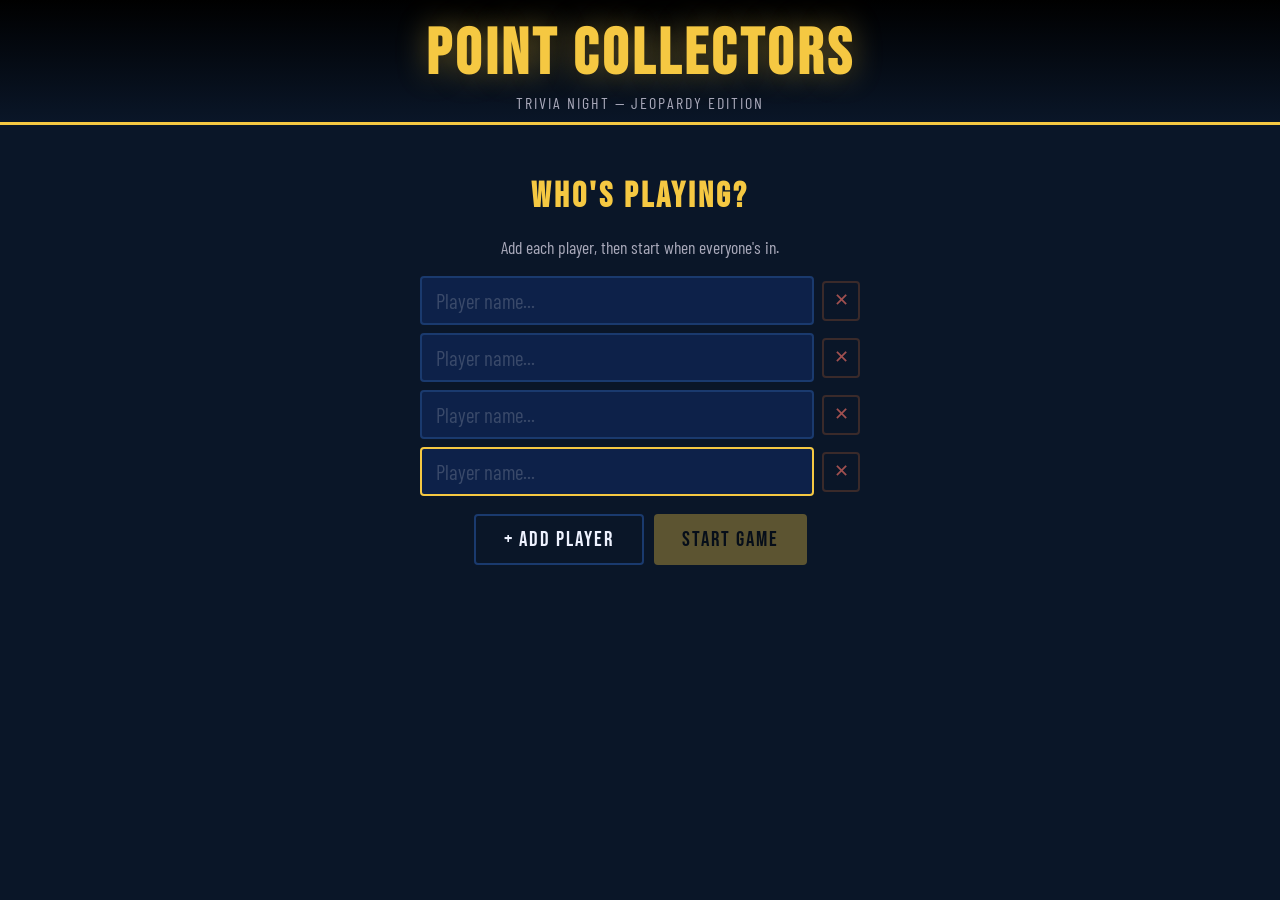
<file: references/jeopardy.html>
<!DOCTYPE html>
<html lang="en">
<head>
<meta charset="UTF-8">
<meta name="viewport" content="width=device-width, initial-scale=1.0">
<title>Point Collectors Trivia Night</title>
<link href="https://fonts.googleapis.com/css2?family=Bebas+Neue&family=Barlow+Condensed:wght@400;600;700&display=swap" rel="stylesheet">
<style>
  :root {
    --blue: #0a1628;
    --gold: #f5c842;
    --gold-dark: #c9a227;
    --blue-mid: #0d2149;
    --blue-light: #1a3a6e;
    --white: #eef2ff;
    --done: #1a2a1a;
    --done-text: #3a5a3a;
  }

  * { box-sizing: border-box; margin: 0; padding: 0; }

  body {
    background: var(--blue);
    color: var(--white);
    font-family: 'Barlow Condensed', sans-serif;
    min-height: 100vh;
    display: flex;
    flex-direction: column;
    align-items: center;
  }

  header {
    width: 100%;
    text-align: center;
    padding: 16px 10px 10px;
    background: linear-gradient(180deg, #000 0%, var(--blue) 100%);
    border-bottom: 3px solid var(--gold);
  }
  header h1 {
    font-family: 'Bebas Neue', sans-serif;
    font-size: clamp(2rem, 6vw, 4rem);
    color: var(--gold);
    letter-spacing: 4px;
    text-shadow: 0 0 30px rgba(245,200,66,0.4);
  }
  header p { font-size: 1rem; color: #aab; letter-spacing: 2px; text-transform: uppercase; }

  /* ── SCOREBOARD ── */
  #scoreboard {
    display: none;
    width: 100%;
    background: #060f1e;
    border-bottom: 2px solid var(--gold-dark);
    padding: 10px 20px;
    justify-content: center;
    gap: 16px;
    flex-wrap: wrap;
  }
  #scoreboard.visible { display: flex; }
  .score-chip {
    display: flex; flex-direction: column; align-items: center;
    background: var(--blue-mid);
    border: 2px solid var(--blue-light);
    border-radius: 6px;
    padding: 8px 22px;
    min-width: 100px;
    transition: border-color 0.2s;
  }
  .score-chip.leader { border-color: var(--gold); }
  .score-chip .sc-name { font-family: 'Bebas Neue', sans-serif; font-size: 1.1rem; letter-spacing: 2px; color: var(--white); }
  .score-chip .sc-pts  { font-family: 'Bebas Neue', sans-serif; font-size: 2rem; color: var(--gold); line-height: 1; }

  /* ── SETUP ── */
  #setup-screen {
    display: flex; flex-direction: column; align-items: center;
    padding: 50px 20px; width: 100%; max-width: 480px; gap: 18px;
  }
  #setup-screen h2 { font-family: 'Bebas Neue', sans-serif; font-size: 2.2rem; letter-spacing: 3px; color: var(--gold); }
  #setup-screen > p { color: #aab; font-size: 1.1rem; text-align: center; }
  #player-list { width: 100%; display: flex; flex-direction: column; gap: 8px; }

  .player-row {
    display: flex; gap: 8px; align-items: center;
    animation: slideIn 0.18s ease;
  }
  @keyframes slideIn {
    from { opacity: 0; transform: translateY(-8px); }
    to   { opacity: 1; transform: translateY(0); }
  }
  .player-input {
    flex: 1;
    background: var(--blue-mid); border: 2px solid var(--blue-light); border-radius: 4px;
    color: var(--white); font-family: 'Barlow Condensed', sans-serif; font-size: 1.3rem;
    padding: 10px 14px; outline: none; transition: border-color 0.15s;
  }
  .player-input:focus { border-color: var(--gold); }
  .player-input::placeholder { color: #3a4a6a; }
  .remove-btn {
    background: none; border: 2px solid #3a2a2a; color: #a05050;
    border-radius: 4px; font-size: 1.1rem; width: 38px; height: 40px;
    cursor: pointer; transition: background 0.15s, color 0.15s; flex-shrink: 0;
  }
  .remove-btn:hover { background: #3a1a1a; color: #ff7070; border-color: #ff5050; }
  .setup-actions { display: flex; gap: 10px; flex-wrap: wrap; justify-content: center; }

  /* ── BUTTONS ── */
  .btn {
    font-family: 'Bebas Neue', sans-serif; font-size: 1.3rem; letter-spacing: 2px;
    padding: 11px 28px; border: none; border-radius: 4px; cursor: pointer;
    transition: transform 0.1s, box-shadow 0.1s, opacity 0.1s;
  }
  .btn:hover:not(:disabled) { transform: scale(1.04); box-shadow: 0 4px 20px rgba(0,0,0,0.4); }
  .btn:disabled { opacity: 0.35; cursor: default; }
  .btn-gold  { background: var(--gold); color: #000; }
  .btn-ghost { background: transparent; color: var(--white); border: 2px solid var(--blue-light); }
  .btn-green { background: #2a6a2a; color: #fff; border: 2px solid #4aaa4a; }
  .btn-dim   { background: var(--blue-light); color: var(--white); border: 2px solid #3a5a9e; }

  /* ── BOARD ── */
  #board-container { display: none; width: 100%; max-width: 1200px; padding: 20px 10px; overflow-x: auto; }
  #board-container.visible { display: block; }
  #board { display: grid; gap: 6px; min-width: 700px; }
  .cat-header {
    background: var(--blue-mid); border: 2px solid var(--gold);
    text-align: center; padding: 14px 6px;
    font-family: 'Bebas Neue', sans-serif; font-size: clamp(0.8rem, 1.4vw, 1.1rem);
    letter-spacing: 1px; color: var(--gold); border-radius: 4px;
  }
  .cell {
    background: var(--blue-light); border: 2px solid var(--gold-dark);
    text-align: center; padding: 18px 6px;
    font-family: 'Bebas Neue', sans-serif; font-size: clamp(1.1rem, 2.5vw, 1.8rem);
    color: var(--gold); border-radius: 4px; cursor: pointer;
    transition: background 0.15s, transform 0.1s, box-shadow 0.15s;
    letter-spacing: 1px; user-select: none;
  }
  .cell:hover:not(.done) {
    background: #1e4fa0; transform: scale(1.04);
    box-shadow: 0 0 16px rgba(245,200,66,0.35); border-color: var(--gold);
  }
  .cell.done {
    background: var(--done); border-color: #2a3a2a;
    color: var(--done-text); cursor: default; opacity: 0.5;
  }

  /* ── MODAL ── */
  #modal-overlay {
    display: none; position: fixed; inset: 0;
    background: rgba(0,0,10,0.88); z-index: 100;
    align-items: center; justify-content: center; padding: 20px;
  }
  #modal-overlay.open { display: flex; }
  #modal {
    background: var(--blue-mid); border: 3px solid var(--gold); border-radius: 8px;
    max-width: 680px; width: 100%; padding: 36px 36px 28px; text-align: center;
    position: relative; box-shadow: 0 0 60px rgba(245,200,66,0.2);
    animation: popIn 0.2s ease; max-height: 90vh; overflow-y: auto;
  }
  @keyframes popIn {
    from { transform: scale(0.92); opacity: 0; }
    to   { transform: scale(1); opacity: 1; }
  }
  #modal-close-btn {
    position: absolute; top: 12px; right: 14px;
    font-family: 'Bebas Neue', sans-serif; font-size: 1rem; letter-spacing: 1px;
    padding: 6px 14px; background: var(--blue-light); color: var(--white);
    border: 2px solid #3a5a9e; border-radius: 4px; cursor: pointer;
  }
  #modal-close-btn:hover { background: #223a7e; }
  #modal-category { font-family: 'Bebas Neue', sans-serif; font-size: 1rem; letter-spacing: 3px; color: var(--gold-dark); margin-bottom: 4px; }
  #modal-points   { font-family: 'Bebas Neue', sans-serif; font-size: 2.4rem; color: var(--gold); margin-bottom: 18px; }
  #modal-question { font-size: clamp(1.2rem, 3vw, 1.8rem); font-weight: 600; line-height: 1.4; margin-bottom: 24px; color: var(--white); min-height: 60px; }
  #modal-answer   {
    background: rgba(0,0,0,0.3); border: 2px solid var(--gold-dark); border-radius: 6px;
    padding: 14px 18px; font-size: 1.2rem; color: var(--gold);
    margin-bottom: 20px; display: none; line-height: 1.5;
  }

  /* Point assignment */
  #point-assign { display: none; flex-direction: column; align-items: center; gap: 10px; margin-bottom: 18px; }
  #point-assign.visible { display: flex; }
  #point-assign-label { font-family: 'Bebas Neue', sans-serif; font-size: 0.95rem; letter-spacing: 2px; color: #8899bb; }
  #player-btns { display: flex; flex-wrap: wrap; gap: 8px; justify-content: center; }

  .player-award-btn {
    font-family: 'Bebas Neue', sans-serif; font-size: 1.15rem; letter-spacing: 1px;
    padding: 10px 22px; border-radius: 4px; cursor: pointer;
    border: 2px solid var(--blue-light); background: var(--blue-light); color: var(--white);
    transition: background 0.15s, border-color 0.15s, transform 0.1s;
  }
  .player-award-btn:hover { background: #2a5aaa; border-color: var(--gold-dark); transform: scale(1.05); }
  .player-award-btn.selected { background: #1a5a1a; border-color: #4aaa4a; color: #aaffaa; }

  #modal-actions { display: flex; gap: 10px; justify-content: center; flex-wrap: wrap; margin-top: 4px; }
</style>
</head>
<body>

<header>
  <h1>Point Collectors</h1>
  <p>Trivia Night &mdash; Jeopardy Edition</p>
</header>

<div id="scoreboard"></div>

<!-- Setup -->
<div id="setup-screen">
  <h2>Who's Playing?</h2>
  <p>Add each player, then start when everyone's in.</p>
  <div id="player-list"></div>
  <div class="setup-actions">
    <button class="btn btn-ghost" onclick="addPlayerRow()">+ Add Player</button>
    <button class="btn btn-gold" id="start-btn" onclick="startGame()" disabled>Start Game</button>
  </div>
</div>

<!-- Board -->
<div id="board-container">
  <div id="board"></div>
</div>

<!-- Modal -->
<div id="modal-overlay">
  <div id="modal">
    <button id="modal-close-btn" onclick="closeModal()">✕ Close</button>
    <div id="modal-category"></div>
    <div id="modal-points"></div>
    <div id="modal-question"></div>
    <div id="modal-answer"></div>
    <div id="point-assign">
      <div id="point-assign-label">AWARD POINTS TO</div>
      <div id="player-btns"></div>
    </div>
    <div id="modal-actions"></div>
  </div>
</div>

<script>
const questions = [
  { category: "College", question: "Who still has senior project ongoing?", answer: "Ron" },
  { category: "College", question: "This professor shared a name with a rock star — who were they?", answer: "Hendrix" },
  { category: "College", question: "How many restaurant vendors were at USF?", answer: "10 (11 if you count Publix): Beefs, Jamba Juice, Subway ×2, Chinese, Moe's, Chick-fil-A, Papa Johns, Starbucks, Pollo Tropical" },
  { category: "College", question: "What are the 3 keys to success?", answer: "Monster, Fasting, and McDonald's" },
  { category: "College", question: "What was the hidden buffet called in the MSC?", answer: "Top of the Palms" },
  { category: "College", question: "How large is the USF campus?", answer: "3.75 km²" },
  { category: "College", question: "What was the hardest thing to get during finals week?", answer: "Library study room" },
  { category: "Gaming", question: "What series did Tristan complete in college?", answer: null },
  { category: "Gaming", question: "What is baba?", answer: null },
  { category: "Gaming", question: "Who says: '...One of these days, you're gonna land on somethin' as stubborn as you are!...'", answer: "Sergeant Avery Johnson (Halo)" },
  { category: "Gaming", question: "Who is the enemy in Jedi Fallen Order?", answer: "Sith — Trilla, Second Sister" },
  { category: "Gaming", question: "What is the person to your left's most played game (according to Steam)?", answer: "Shreyas: Destiny 2 (4016.9h) · Joey: Tabletop Simulator (182.9h) · Ron: Team Fortress 2 (5681.9h) · Tristan: Elden Ring (141.5h)" },
  { category: "Gaming", question: "What map is the following image on?", answer: "Sand Trap" },
  { category: "Gaming", question: "What is our combined time on Tabletop Simulator?", answer: "525.1 hrs (Tristan 30.5, Joey 182.9, Ron 137.2, Shreyas 116.2, Doc 58.3)" },
  { category: "Spice of Life", question: "Where was our first game event?", answer: null },
  { category: "Spice of Life", question: "How is Ron best described when gaming?", answer: "Gremlin" },
  { category: "Spice of Life", question: "What must you be strapped with?", answer: "Cards" },
  { category: "Spice of Life", question: "What color was the Lake Tahoe raft?", answer: "Blue" },
  { category: "Spice of Life", question: "What animal did Ron and Joey get in their drinks in Montana?", answer: "Ducks" },
  { category: "Spice of Life", question: "When was our Discord made?", answer: "June 1st, 2019 at 1:56 AM" },
  { category: "Spice of Life", question: "What game do I always suggest but we never play?", answer: "Spades" },
  { category: "Food", question: "What meat has the most protein?", answer: "Chicken Breast" },
  { category: "Food", question: "Default order at Miller's is?", answer: "Zinger Mountain Melt + beer of choice" },
  { category: "Food", question: "Which country exports the most olive oil?", answer: null },
  { category: "Food", question: "What is the most consumed food in the world?", answer: null },
  { category: "Food", question: "How many burgers did Ron make in Montana?", answer: "12 bacon cheeseburgers" },
  { category: "Food", question: "What was the first food eaten on the moon?", answer: "Bacon" },
  { category: "Food", question: "What was cotton candy's original name?", answer: "Fairy Floss" },
  { category: "Achievements", question: "How does one get 'Return to Sender'?", answer: "Kill a Ghast with a fireball (Minecraft)" },
  { category: "Achievements", question: "How do you get 'A Crappy Way to Die'?", answer: "Kill the enemy in the porta-potty — MW2 Dark Water" },
  { category: "Achievements", question: "What Halo skull disables auto-aim?", answer: "Halo CE Eye Patch" },
  { category: "Achievements", question: "How do you earn 'Good Listener'?", answer: "Take GLaDOS's escape advice (Portal)" },
  { category: "Achievements", question: "Where is 'Age of the Stars' from?", answer: "Elden Ring" },
  { category: "Achievements", question: "How far do you need to fall to get 'Terminal Velocity'?", answer: "30,000 ft" },
  { category: "Achievements", question: "What is the best way to 'Rage Quit'?", answer: "Flip the table 100 times" },
  { category: "Sports", question: "What sport did Tristan play in high school?", answer: "Football" },
  { category: "Sports", question: "What is the most played sport in the world?", answer: "Soccer" },
  { category: "Sports", question: "What are the five sports for the original Wii Sports?", answer: "Tennis, Baseball, Bowling, Golf, Boxing" },
  { category: "Sports", question: "Why are tennis balls yellow?", answer: "For better viewing on TV" },
  { category: "Sports", question: "What colors are the Olympic rings?", answer: "Blue, Black, Red, Yellow, Green" },
  { category: "Sports", question: "Name a football player (other than a kicker) with more than 300 games.", answer: "Tom Brady, Jerry Rice, Brett Favre" },
  { category: "Sports", question: "What is the average true play time of a baseball game?", answer: null },
  { category: "History", question: "What creature is named after a state in which it resides?", answer: "Florida Man" },
  { category: "History", question: "Who is the most famous WoW player?", answer: "Leeroy Jenkins" },
  { category: "History", question: "Who has the most items on their Steam Wishlist?", answer: "Joey" },
  { category: "History", question: "What game has the icon in the top left been for this quiz?", answer: "Elden Ring (multiplayer)" },
  { category: "History", question: "What is Scotland's national animal?", answer: "Unicorn" },
  { category: "History", question: "What animal poops cubes?", answer: "Wombat" },
  { category: "History", question: "What vehicle have I not operated?", answer: null },
];

const CATS = [...new Set(questions.map(q => q.category))];
const byCategory = {};
CATS.forEach(c => { byCategory[c] = questions.filter(q => q.category === c); });

const done = new Set();
let currentKey = null;
let currentPoints = 0;
let players = [];
let selectedPlayer = null;

// ── SETUP ──────────────────────────────────────────────

function addPlayerRow() {
  const list = document.getElementById('player-list');
  const row = document.createElement('div');
  row.className = 'player-row';
  row.innerHTML = `
    <input class="player-input" type="text" placeholder="Player name..." maxlength="20"
      oninput="checkStartable()" onkeydown="if(event.key==='Enter') addPlayerRow()">
    <button class="remove-btn" onclick="this.closest('.player-row').remove(); checkStartable()">✕</button>
  `;
  list.appendChild(row);
  row.querySelector('input').focus();
  checkStartable();
}

function checkStartable() {
  const filled = [...document.querySelectorAll('.player-input')].filter(i => i.value.trim());
  document.getElementById('start-btn').disabled = filled.length < 1;
}

function startGame() {
  const names = [...document.querySelectorAll('.player-input')]
    .map(i => i.value.trim()).filter(Boolean);
  if (!names.length) return;

  players = names.map(name => ({ name, score: 0 }));
  document.getElementById('setup-screen').style.display = 'none';
  document.getElementById('board-container').classList.add('visible');
  document.getElementById('scoreboard').classList.add('visible');
  renderScoreboard();
  buildBoard();
}

// ── SCOREBOARD ─────────────────────────────────────────

function renderScoreboard() {
  const maxScore = Math.max(...players.map(p => p.score));
  document.getElementById('scoreboard').innerHTML = players.map((p, i) => `
    <div class="score-chip ${p.score === maxScore && maxScore > 0 ? 'leader' : ''}">
      <span class="sc-name">${p.name}</span>
      <span class="sc-pts">${p.score}</span>
    </div>
  `).join('');
}

// ── BOARD ──────────────────────────────────────────────

function buildBoard() {
  const board = document.getElementById('board');
  board.innerHTML = '';
  board.style.gridTemplateColumns = `repeat(${CATS.length}, 1fr)`;

  CATS.forEach(cat => {
    const h = document.createElement('div');
    h.className = 'cat-header';
    h.textContent = cat;
    board.appendChild(h);
  });

  const maxQ = Math.max(...CATS.map(c => byCategory[c].length));
  for (let row = 0; row < maxQ; row++) {
    CATS.forEach(cat => {
      const cell = document.createElement('div');
      const qs = byCategory[cat];
      if (row < qs.length) {
        const pts = (row + 1) * 100;
        const key = `${cat}|||${row}`;
        const isDone = done.has(key);
        cell.className = 'cell' + (isDone ? ' done' : '');
        cell.textContent = isDone ? '✓' : `$${pts}`;
        if (!isDone) cell.onclick = () => openModal(cat, row, key, pts);
      } else {
        cell.className = 'cell done';
        cell.style.opacity = '0';
        cell.style.pointerEvents = 'none';
      }
      board.appendChild(cell);
    });
  }
}

// ── MODAL ──────────────────────────────────────────────

function openModal(cat, idx, key, pts) {
  currentKey = key;
  currentPoints = pts;
  selectedPlayer = null;

  const q = byCategory[cat][idx];
  document.getElementById('modal-category').textContent = cat;
  document.getElementById('modal-points').textContent = `$${pts}`;
  document.getElementById('modal-question').textContent = q.question;
  document.getElementById('modal-answer').style.display = 'none';
  document.getElementById('modal-answer').textContent = '';
  document.getElementById('point-assign').classList.remove('visible');
  document.getElementById('modal-actions').innerHTML = `
    <button class="btn btn-gold" onclick="revealAnswer()">Reveal Answer</button>
  `;
  document.getElementById('modal-overlay').classList.add('open');
}

function revealAnswer() {
  const [cat, idxStr] = currentKey.split('|||');
  const q = byCategory[cat][+idxStr];

  const answerEl = document.getElementById('modal-answer');
  answerEl.textContent = q.answer || '(No answer recorded — group decides!)';
  answerEl.style.display = 'block';

  // Build player buttons
  document.getElementById('player-btns').innerHTML = players.map((p, i) => `
    <button class="player-award-btn" id="award-btn-${i}" onclick="selectPlayer(${i})">${p.name}</button>
  `).join('');
  document.getElementById('point-assign').classList.add('visible');

  document.getElementById('modal-actions').innerHTML = `
    <button class="btn btn-green" onclick="confirmAndClose()">✓ Done</button>
    <button class="btn btn-dim" onclick="closeModal()">No Points</button>
  `;
}

function selectPlayer(idx) {
  if (selectedPlayer === idx) {
    // deselect
    document.getElementById(`award-btn-${idx}`).classList.remove('selected');
    selectedPlayer = null;
    return;
  }
  if (selectedPlayer !== null) {
    const prev = document.getElementById(`award-btn-${selectedPlayer}`);
    if (prev) prev.classList.remove('selected');
  }
  selectedPlayer = idx;
  document.getElementById(`award-btn-${idx}`).classList.add('selected');
}

function confirmAndClose() {
  if (selectedPlayer !== null) {
    players[selectedPlayer].score += currentPoints;
    renderScoreboard();
  }
  done.add(currentKey);
  closeModal();
}

function closeModal() {
  document.getElementById('modal-overlay').classList.remove('open');
  buildBoard();
}

document.getElementById('modal-overlay').addEventListener('click', e => {
  if (e.target === document.getElementById('modal-overlay')) closeModal();
});

// Init with 4 empty rows
addPlayerRow(); addPlayerRow(); addPlayerRow(); addPlayerRow();
</script>
</body>
</html>
</file>
